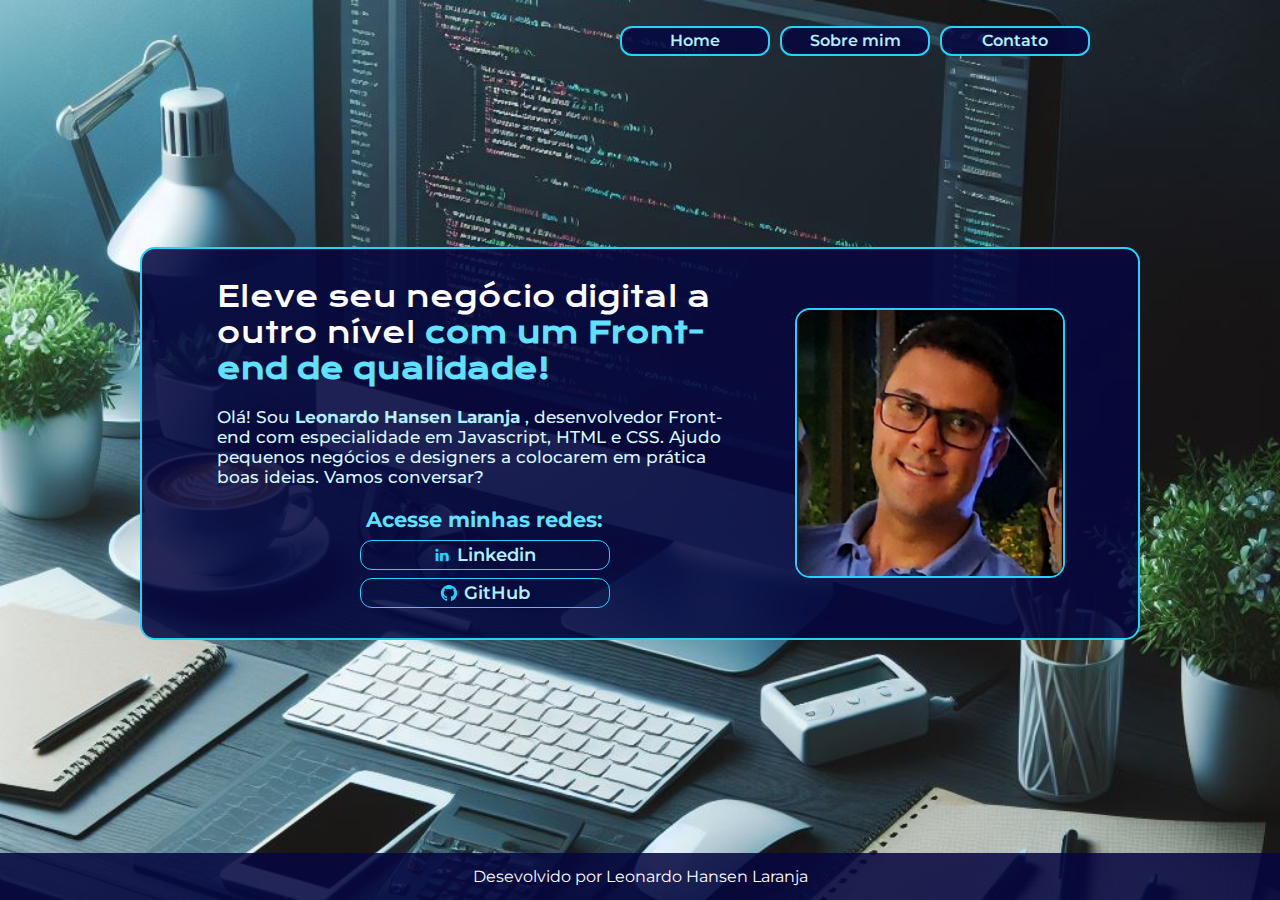
<file: index.html>
<!DOCTYPE html>
<html lang="pt-br">
<head>
    <meta charset="UTF-8">
    <meta name="viewport" content="width=device-width, initial-scale=1.0">
    <title>Portfólio Leonardo Laranja</title>
    <link rel="stylesheet" href="css styles/reset.css">
    <link rel="stylesheet" href="css styles/styles.css">
    <link rel="preconnect" href="https://fonts.googleapis.com">
    <link rel="preconnect" href="https://fonts.gstatic.com" crossorigin>
    <link href="https://fonts.googleapis.com/css2?family=Krona+One&display=swap" rel="stylesheet">
    <link rel="preconnect" href="https://fonts.googleapis.com">
    <link rel="preconnect" href="https://fonts.gstatic.com" crossorigin>
    <link
        href="https://fonts.googleapis.com/css2?family=Comic+Neue:wght@300;700&family=Montserrat:ital,wght@0,100..900;1,100..900&display=swap"
        rel="stylesheet">
</head>
<body>
    <header class="cabecalho">
        <nav class="cabecalho_menu">
            <ul>
                <a class="cabecalho_link" href="index.html"> Home</a>
                <a class="cabecalho_link" href="sobre.html"> Sobre mim </a>
                <a class="cabecalho_link" href="contato.html"> Contato</a>
            </ul>
        </nav>
    </header>
    <main>
        <div class="area-txt">
            <h1>Eleve seu negócio digital a outro nível <strong class="strong">com um Front-end de qualidade!</strong></h1>
            <p>Olá! Sou <strong class="strong-2"> Leonardo Hansen Laranja </strong>, desenvolvedor Front-end com especialidade
                em Javascript, HTML e CSS. Ajudo pequenos negócios e designers a colocarem em prática boas ideias. Vamos
                conversar?</p>
            <div class="links">
                <h2>Acesse minhas redes:</h2>
                <a class="links_button" href="https://www.linkedin.com/in/leonardo-hansen-laranja-970382a6/" target="_blank">
                    <img class="linkedin_logo" src="css styles/img/Logo linkedin.png" alt="logo Linkedin">
                    Linkedin
                </a>
                <a class="links_button" href="https://github.com/LeoLaranja" target="_blank">
                    <img class="github_logo" src="css styles/img/Logo Github.png" alt="">
                    GitHub
                </a>
            </div>
        </div>
        <div class="area-img">
            <img src="./css styles/img/1705770679835.jpg" alt="foto de Leonardo">
        </div>
    </main>
    
    <footer class="footer_bar">
        <div class="footer_bar_area">
            <p>Desevolvido por Leonardo Hansen Laranja</p>
        </div>
    </footer>

</body>
</html>
</file>
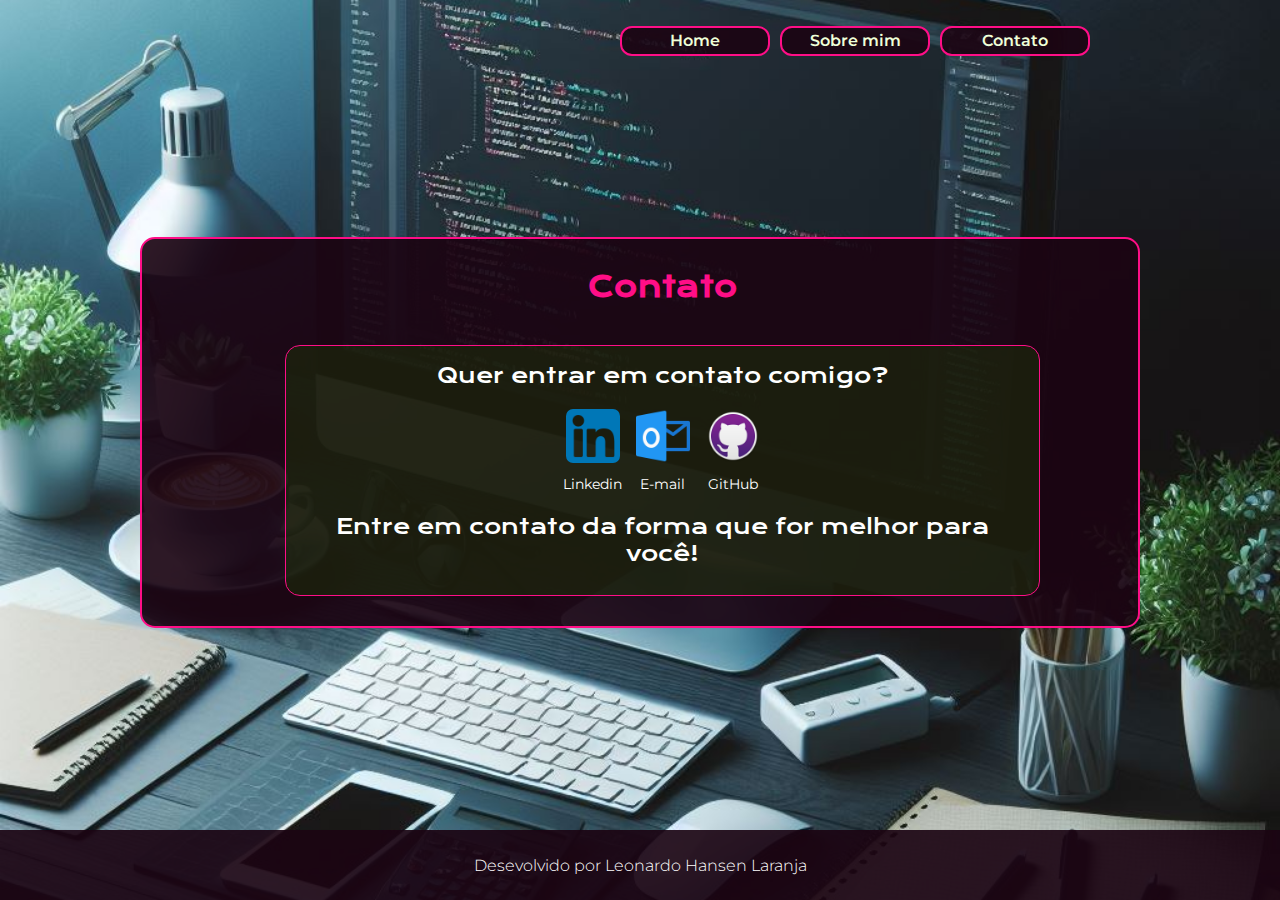
<file: contato.html>
<!DOCTYPE html>
<html lang="pt-br">
<head>
    <meta charset="UTF-8">
    <meta name="viewport" content="width=device-width, initial-scale=1.0">
    <title>Portfólio Leonardo Laranja</title>
    <link rel="stylesheet" href="css styles/reset.css">
    <link rel="stylesheet" href="css styles/contato.css">
    <link rel="preconnect" href="https://fonts.googleapis.com">
    <link rel="preconnect" href="https://fonts.gstatic.com" crossorigin>
    <link href="https://fonts.googleapis.com/css2?family=Krona+One&display=swap" rel="stylesheet">
    <link rel="preconnect" href="https://fonts.googleapis.com">
    <link rel="preconnect" href="https://fonts.gstatic.com" crossorigin>
    <link
        href="https://fonts.googleapis.com/css2?family=Comic+Neue:wght@300;700&family=Montserrat:ital,wght@0,100..900;1,100..900&display=swap"
        rel="stylesheet">
</head>
<body>

    <header class="cabecalho_sobre">
        <nav class="cabecalho_menu">
            <ul>
                <a class="cabecalho_link" href="index.html"> Home</a>
                <a class="cabecalho_link" href="sobre.html"> Sobre mim </a>
                <a class="cabecalho_link" href="contato.html"> Contato</a>
            </ul>
        </nav>
    </header>
    <main>
        <div class="area-txt">
            <h1><strong class="strong">Contato</strong></h1>

            <div class="area-txt-container">
                <h2>Quer entrar em contato comigo?</h2>
                <div class="area-img-logos">
                    <figure>
                        <a href="https://www.linkedin.com/in/leonardo-hansen-laranja-970382a6/">
                            <img src="css styles/img/linkedin.png" alt="logo linkedin">
                        </a>
                        <figcaption>Linkedin</figcaption>
                    </figure>
                    
                    <figure>
                        <a href="mailto:leolaranja55@hotmail.com">
                            <img src="css styles/img/hotmail.png" alt="logo hotmail">
                        </a>
                        <figcaption>E-mail</figcaption>    
                    </figure>

                    <figure>
                        <a href="https://github.com/LeoLaranja">
                            <img src="css styles/img/github.png" alt="logo github">
                        </a>
                        <figcaption>GitHub</figcaption>
                    </figure>
                </div>
                <h2>Entre em contato da forma que for melhor para você!</h2>
            </div>
        </div>
    </main>
    <footer class="footer_bar">
        <div class="footer_bar_area">
            <p>Desevolvido por Leonardo Hansen Laranja</p>
        </div>
    </footer>

</body>
</html>
</file>
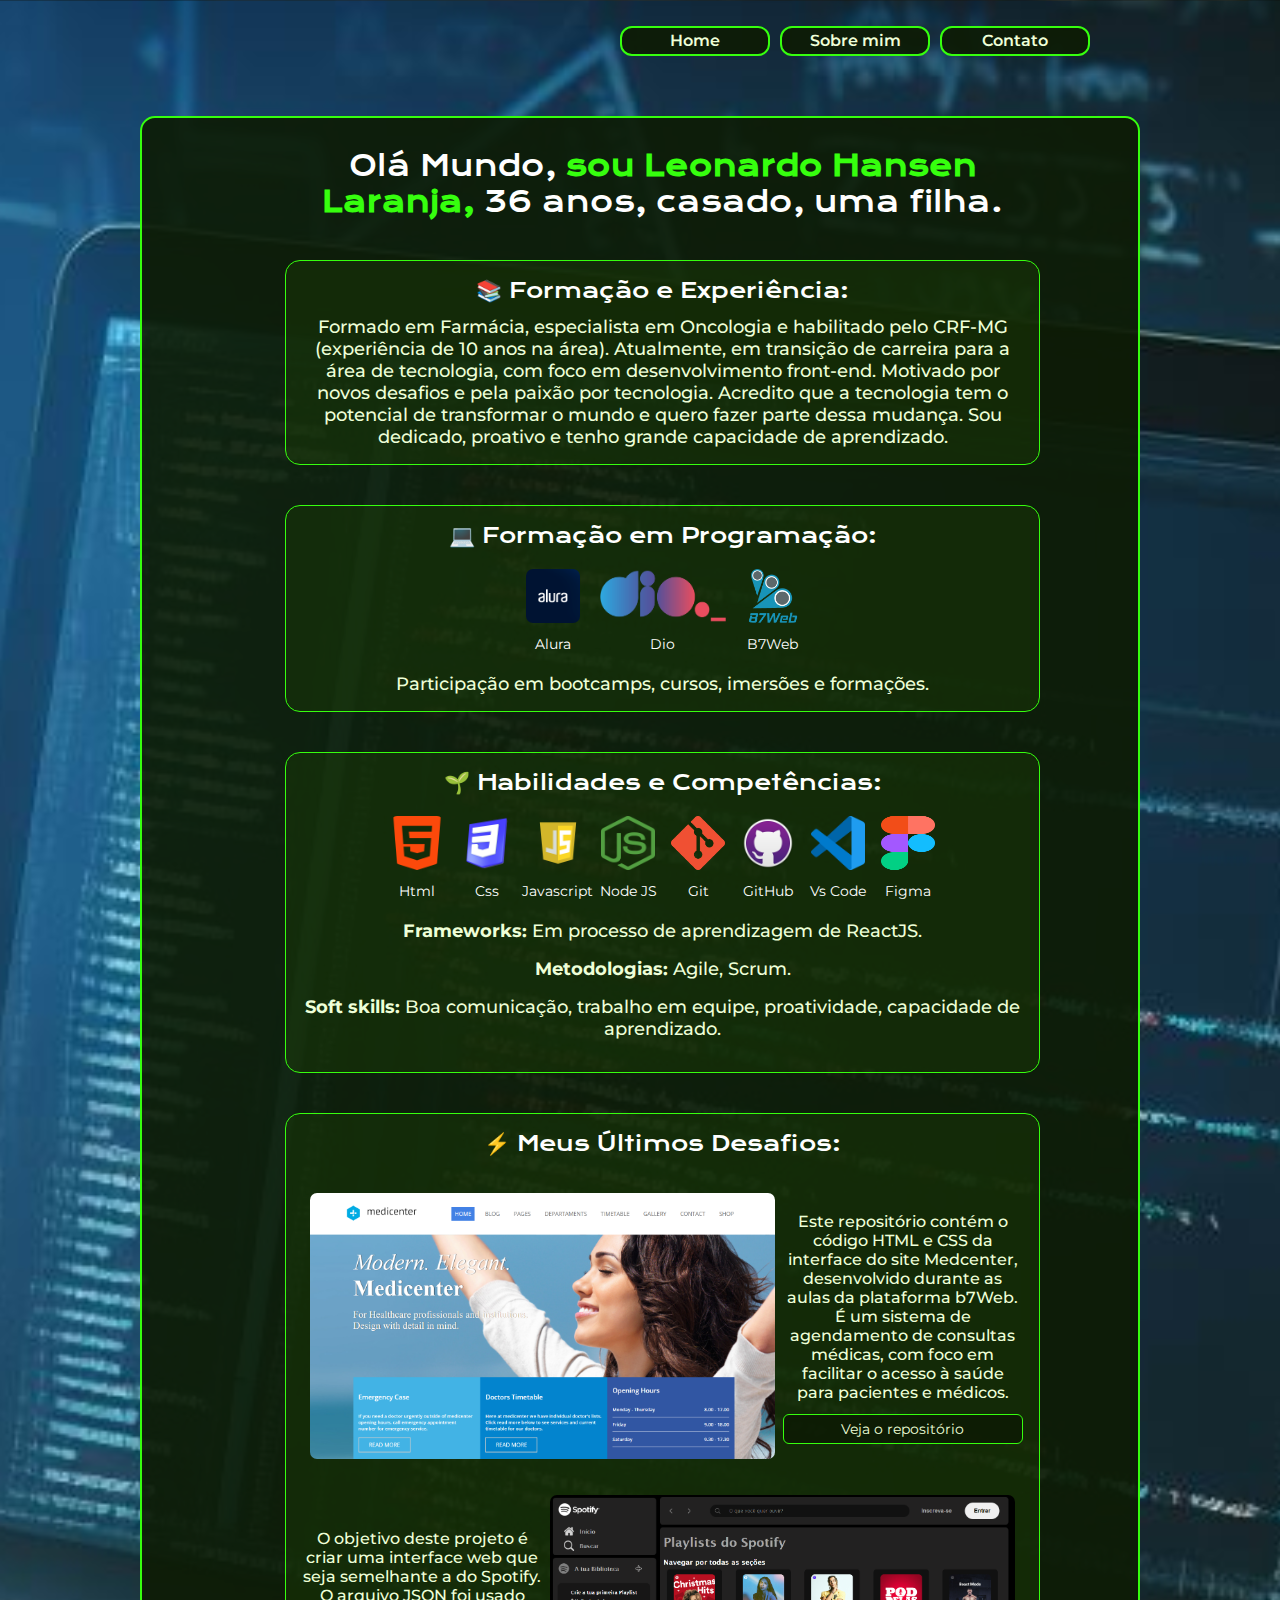
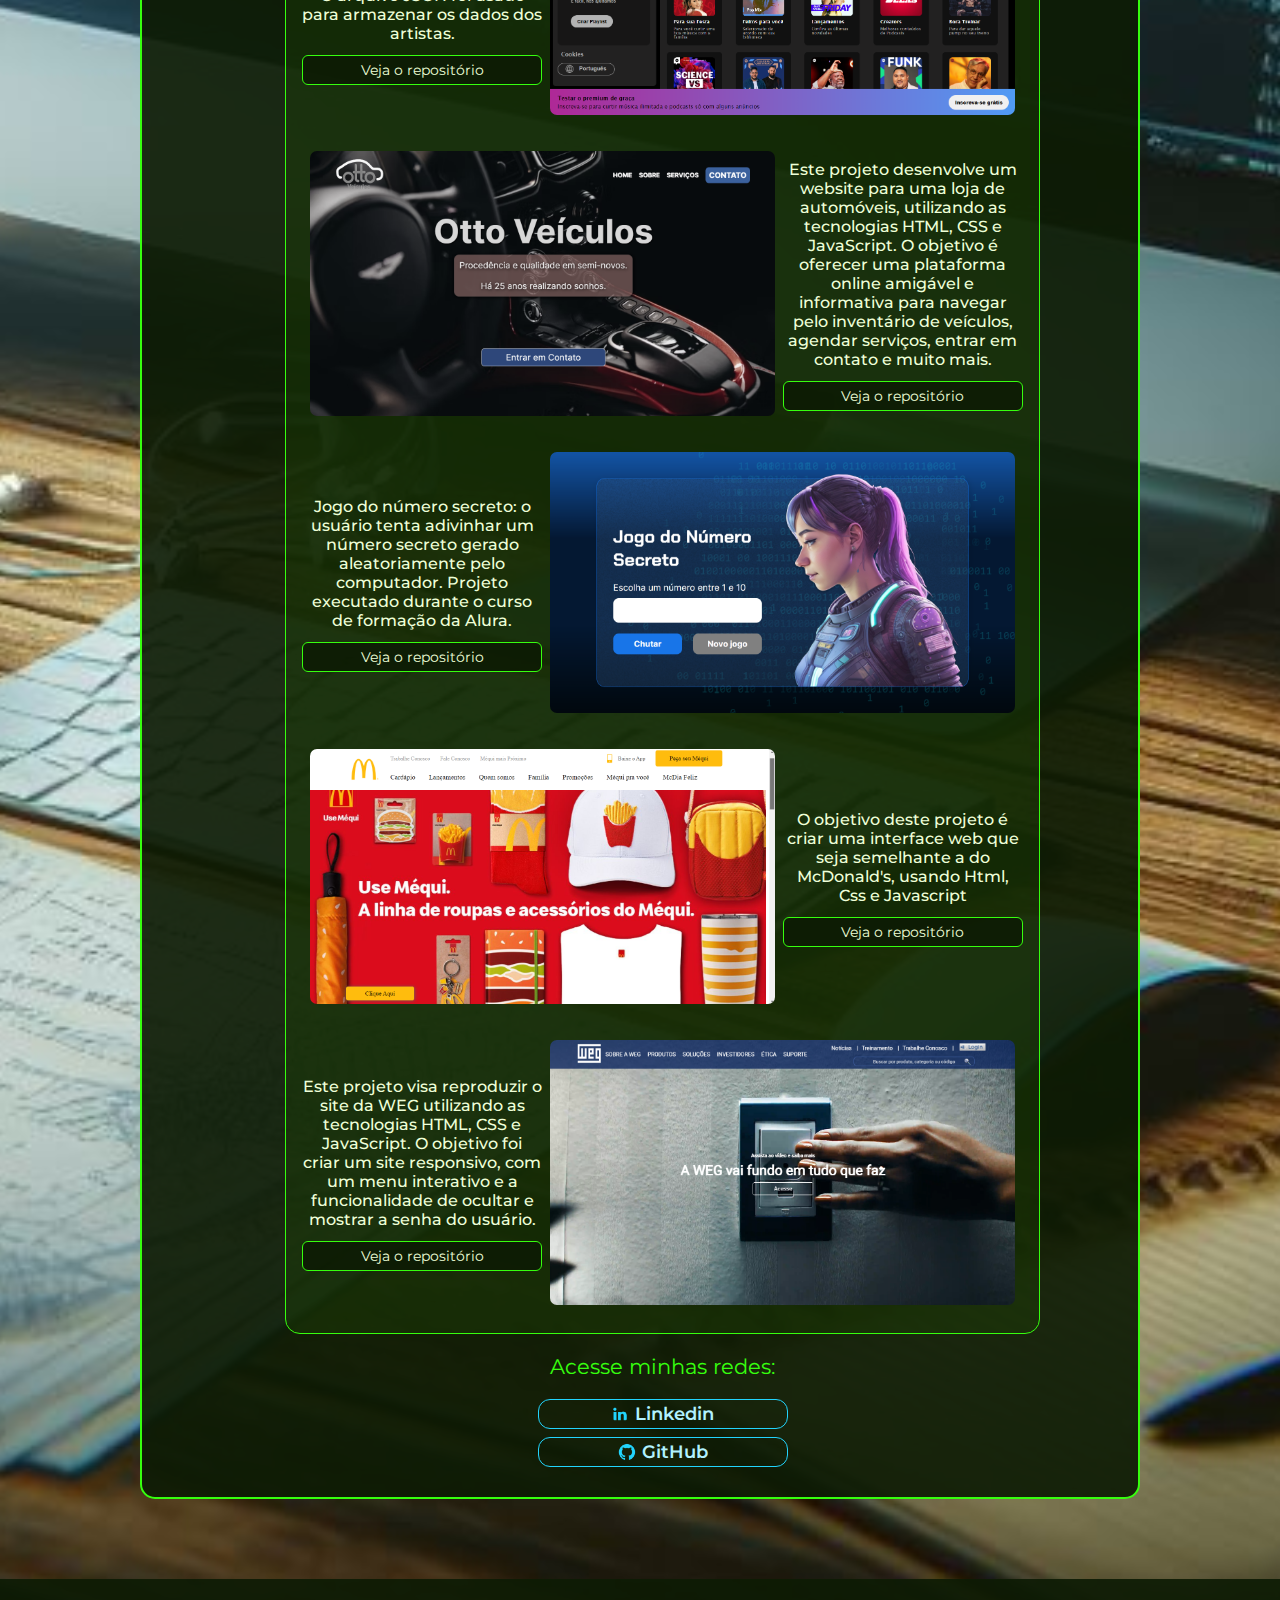
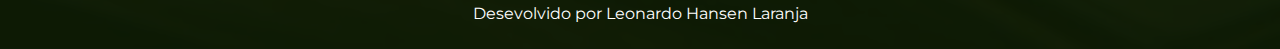
<file: sobre.html>
<!DOCTYPE html>
<html lang="pt-br">
<head>
    <meta charset="UTF-8">
    <meta name="viewport" content="width=device-width, initial-scale=1.0">
    <title>Portfólio Leonardo Laranja</title>
    <link rel="stylesheet" href="css styles/reset.css">
    <link rel="stylesheet" href="css styles/sobremim.css">
    <link rel="preconnect" href="https://fonts.googleapis.com">
    <link rel="preconnect" href="https://fonts.gstatic.com" crossorigin>
    <link href="https://fonts.googleapis.com/css2?family=Krona+One&display=swap" rel="stylesheet">
    <link rel="preconnect" href="https://fonts.googleapis.com">
    <link rel="preconnect" href="https://fonts.gstatic.com" crossorigin>
    <link
        href="https://fonts.googleapis.com/css2?family=Comic+Neue:wght@300;700&family=Montserrat:ital,wght@0,100..900;1,100..900&display=swap"
        rel="stylesheet">
</head>
<body>

    <header class="cabecalho_sobre">
        <nav class="cabecalho_menu">
            <ul>
                <a class="cabecalho_link" href="index.html"> Home</a>
                <a class="cabecalho_link" href="sobre.html"> Sobre mim </a>
                <a class="cabecalho_link" href="contato.html"> Contato</a>
            </ul>
        </nav>
    </header>
    <main>
        <div class="area-txt">
            <h1>Olá Mundo, <strong class="strong">sou Leonardo Hansen Laranja,</strong> 36 anos, casado, uma filha.</h1>

            <div class="area-txt-container">
                <h2>📚 Formação e Experiência:</h2>
                <p>Formado em Farmácia, especialista em Oncologia e habilitado pelo CRF-MG (experiência de 10 anos na área). Atualmente, em transição de carreira para a área de tecnologia, com foco em desenvolvimento front-end. Motivado por novos desafios e pela paixão por tecnologia. Acredito que a tecnologia tem o potencial de transformar o mundo e quero fazer parte dessa mudança. Sou dedicado, proativo e tenho grande capacidade de aprendizado.</p>
            </div>

            <div class="area-txt-container">
                <h2>💻 Formação em Programação:</h2>
                <div class="area-img-logos">
                    <figure>
                    <img src="css styles/img/alura.png" alt="logo alura">
                    <figcaption>Alura</figcaption>
                    </figure> 
                    
                    <figure>
                    <img id="dio_img" src="css styles/img/dio.png" alt="logo dio">
                    <figcaption>Dio</figcaption>
                    </figure>

                    <figure>
                    <img src="css styles/img/b7web.png" alt="logo b7web">
                    <figcaption>B7Web</figcaption>
                    </figure>
                </div>
                <p>Participação em bootcamps, cursos, imersões e formações.</p>
            </div>

            <div class="area-txt-container">
                <h2>🌱 Habilidades e Competências:</h2>
                <div class="area-img-logos">
                    <figure>
                    <img src="css styles/img/html.png" alt="logo html">
                    <figcaption>Html</figcaption>
                    </figure> 
                    
                    <figure>
                    <img src="css styles/img/css.webp" alt="logo css">
                    <figcaption>Css</figcaption>
                    </figure>

                    <figure>
                    <img src="css styles/img/javascript.webp" alt="logo Javascript">
                    <figcaption>Javascript</figcaption>
                    </figure>
                    
                    <figure>
                    <img src="css styles/img/node-js-icon-454x512-nztofx17.png" alt="logo node">
                    <figcaption>Node JS</figcaption>
                    </figure>

                    <figure>
                    <img src="css styles/img/git.png" alt="logo git">
                    <figcaption>Git</figcaption>
                    </figure>

                    <figure>
                    <img src="css styles/img/github.png" alt="logo github">
                    <figcaption>GitHub</figcaption>
                    </figure>
                    
                    <figure>
                    <img src="css styles/img/visual-studio-code-icon.webp" alt="logo vs code">
                    <figcaption>Vs Code</figcaption>
                    </figure>

                    <figure>
                    <img src="css styles/img/1667px-Figma-logo.svg.png" alt="logo figma">
                    <figcaption>Figma</figcaption>
                    </figure>
                </div>

                <p> <strong>Frameworks: </strong> Em processo de aprendizagem de ReactJS.</p> <br>
                <p> <strong>Metodologias:</strong> Agile, Scrum. </p> <br>
                <p> <strong>Soft skills:</strong> Boa comunicação, trabalho em equipe, proatividade, capacidade de aprendizado.</p><br>
            </div>

            <div class="area-txt-container">
                <h2>⚡ Meus Últimos Desafios:</h2>
                <div class="area-txt-painel">
                    <a href="https://github.com/LeoLaranja/PROJETO-INTERFACE-MEDICENTER"><img src="css styles/img/medcenter.png" alt=""></a>
                    <div class="area-txt-painel-description">
                        <p>Este repositório contém o código HTML e CSS da interface do site Medcenter, desenvolvido durante as aulas da plataforma b7Web. É um sistema de agendamento de consultas médicas, com foco em facilitar o acesso à saúde para pacientes e médicos.</p>
                        <a class="ok" href="https://github.com/LeoLaranja/PROJETO-INTERFACE-MEDICENTER">Veja o repositório</a>
                    </div>
                </div>

                <div class="area-txt-painel-2">
                    <div class="area-txt-painel-description">
                        <p>O objetivo deste projeto é criar uma interface web que seja semelhante a do Spotify. O arquivo JSON foi usado para armazenar os dados dos artistas.</p>
                        <a class="ok" href="https://github.com/LeoLaranja/Spotify-Web-Interface">Veja o repositório</a>
                    </div>
                    <a href="https://github.com/LeoLaranja/Spotify-Web-Interface"><img src="css styles/img/spotify.png" alt=""></a>
                </div>

                <div class="area-txt-painel">
                    <a href="https://github.com/LeoLaranja/OTTO-VEICULOS-Website"><img src="css styles/img/otto 1.png" alt=""></a>
                    <div class="area-txt-painel-description">
                        <p>Este projeto desenvolve um website para uma loja de automóveis, utilizando as tecnologias HTML, CSS e JavaScript. O objetivo é oferecer uma plataforma online amigável e informativa para navegar pelo inventário de veículos, agendar serviços, entrar em contato e muito mais.</p>
                        <a class="ok" href="https://github.com/LeoLaranja/OTTO-VEICULOS-Website">Veja o repositório</a>
                    </div>
                </div>

                <div class="area-txt-painel-2">
                    <div class="area-txt-painel-description">
                        <p>Jogo do número secreto: o usuário tenta adivinhar um número secreto gerado aleatoriamente pelo computador. Projeto executado durante o curso de formação da Alura.</p>
                        <a class="ok" href="https://github.com/LeoLaranja/Jogo-do-Numero-Secreto">Veja o repositório</a>
                    </div>
                    <a href="https://github.com/LeoLaranja/Jogo-do-Numero-Secreto"><img src="css styles/img/numero secreto.png" alt=""></a>
                </div>

                <div class="area-txt-painel">
                    <a href="https://github.com/LeoLaranja/McDonald-s-Web-Interface."><img src="css styles/img/mc donalds.png" alt=""></a>
                    <div class="area-txt-painel-description">
                        <p>O objetivo deste projeto é criar uma interface web que seja semelhante a do McDonald's, usando Html, Css e Javascript</p>
                        <a class="ok" href="https://github.com/LeoLaranja/McDonald-s-Web-Interface.">Veja o repositório</a>
                    </div>
                </div>

                <div class="area-txt-painel-2">
                    <div class="area-txt-painel-description">
                        <p>Este projeto visa reproduzir o site da WEG utilizando as tecnologias HTML, CSS e JavaScript. O objetivo foi criar um site responsivo, com um menu interativo e a funcionalidade de ocultar e mostrar a senha do usuário.</p>
                        <a class="ok" href="https://github.com/LeoLaranja/Weg-Interface">Veja o repositório</a>
                    </div>
                    <a href="https://github.com/LeoLaranja/Weg-Interface"><img src="css styles/img/weg 1.png" alt=""></a>
                </div>

            </div>

            <div class="links">
                <h2>Acesse minhas redes:</h2>
                <a class="links_button" href="https://www.linkedin.com/in/leonardo-hansen-laranja-970382a6/"
                    target="_blank">
                    <img class="linkedin_logo" src="css styles/img/Logo linkedin.png" alt="logo Linkedin">
                    Linkedin
                </a>
                <a class="links_button" href="https://github.com/LeoLaranja" target="_blank">
                    <img class="github_logo" src="css styles/img/Logo Github.png" alt="">
                    GitHub
                </a>
            </div>
        </div>
    </main>
    <footer class="footer_bar">
        <div class="footer_bar_area">
            <p>Desevolvido por Leonardo Hansen Laranja</p>
        </div>
    </footer>

</body>
</html>
</file>
<file: css styles/styles.css>
body{
    background-image: url(./img/pc\ 3.jpeg);
    background-size: cover;
    background-position: center;
    color: #ffffff;
    height: 100vh;
    display: flex;
    align-items: center;
    justify-content: space-between;
    flex-direction: column;
}
img{
    width: 270px;
    height: 270px;
    border-radius: 15px;
    z-index: 2;
}
.strong{
    color: #5fe2ff;
}
.strong-2{
    color: #b1f1ff;
}
.cabecalho{
    display: flex;
    margin-bottom: 63px;
    font-family: "Montserrat", sans-serif;
    padding: 2% 0 0 10%;
    width: 100%;
    justify-content: end;
    margin-right: 380px;
}
.cabecalho_menu ul{
    display: flex;
    gap: 10px;
}
.cabecalho_menu ul :hover{
    background-color: rgba(24, 24, 123, 0.87);
}
.cabecalho_menu ul a{
    text-decoration: none;
    list-style: none;
    font-size: 16px;
    display: flex;
    justify-content: center;
    align-items: center;
}

.cabecalho_link{
    background-color: transparent;
    border-radius: 12px;
    border: 2px solid  #22D4FD;
    width: 150px;
    height: 30px;
    background-color: rgba(6, 7, 63, 0.87);
    font-size: 18px;
    color: #b1f1ff;
    font-family: "Montserrat", sans-serif;
    font-weight: 600;
    padding: 10px 0 10px 0;
    gap: 6px;
}

main{
    display: grid;
    grid-template-columns: repeat(2, 1fr);
    width: 1000px;
    background-color: rgba(6, 7, 63, 0.87);
    border-radius: 15px;
    border: 2px solid #22D4FD;
    padding: 30px;
   
}
.area-txt {
    display: flex;
    flex-direction: column;
    border-radius: 16px;
    justify-content: center;
    font-size: 14px;
    width: 580px;
    padding-left: 45px;
    gap: 20px;

}
.area-txt p {
    font-size: 17px;
    font-family: "Montserrat", sans-serif;
    font-weight:500;
    color: #d8f8ff;
}
.area-txt h1 {
    font-family: "Krona One", sans-serif;
    font-weight: 400;
    font-style: normal;
}
.area-img {
    justify-content: center;
    display: flex;
    align-items: center;
}
.area-img img {
    border: 2px solid  #22D4FD;
}
.links{
    display: flex;
    flex-direction: column;
    justify-content: space-around;
    align-items: center;
    gap: 8px;
}
.links h2{
    font-family:"Montserrat", sans-serif;
    color: #5fe2ff;
}
.links_button{
    background-color: transparent;
    border-radius: 12px;
    border: 1px solid  #22D4FD;
    width: 250px;
    height: 30px;
    justify-content: center;
    text-decoration: none;
    font-size: 18px;
    display: flex;
    align-items: center;
    color: #b1f1ff;
    font-family: "Montserrat", sans-serif;
    font-weight: 600;
    padding: 10px 0 10px 0;
    gap: 6px;
}
.links_button:hover{
    background-color: rgba(24, 24, 123, 0.87);
}
.linkedin_logo, .github_logo{
    width: 18px;
    height: 18px;
}

.footer_bar{
    background-color: rgba(6, 7, 63, 0.87);
    width: 100% ;
    margin-top: 85px;
}
.footer_bar_area{
    padding: 14px;
    text-align: center;
    font-family: "Montserrat", sans-serif;
    font-weight: 400;
}


@media (max-width: 1100px) {
    .detail {
        display: none;
    }
}

@media (max-width: 768px){
    main{
        width: 700px;
        grid-template-columns: repeat(1 , 1fr);
        gap: 30px;
        text-align: center;
    }
    .cabecalho{
        padding: 2% 0 0 0%;
        width: auto;
        margin-right: 0;

    }
}

@media (max-width: 425px){
    main{
        width: 300px;
    }
    .cabecalho_menu ul{
        width: 260px;
    }
    .cabecalho_menu ul a{
        font-size: 11px;
    }
    .area-txt h1, .area-txt p{
        font-size: 14px
    }
    .area-txt{
        padding-left: 0;
        width: 230px;
    }
    img{
        width: 230px;
        height: 230px;
    }
    .footer_bar_area p{
        font-size: 10px;
    }
    .links h2 {
        font-family: "Montserrat", sans-serif;
        color: #5fe2ff;
        font-size: 14px;
        margin-bottom: 5px;
    }
    .links_button{
        width: 200px;
    }
}
</file>
<file: css styles/contato.css>
body{
    background-image: url(./img/pc\ 3.jpeg);
    background-size:cover;
    background-position: center;
    color: #ffffff;
    display: flex;
    align-items: center;
    justify-content: space-between;
    flex-direction: column;
    height: 100vh;
}
img{
    width: 270px;
    height: 270px;
    border-radius: 15px;
    z-index: 2;
}
.strong{
    color: #ff0e87;
}
.strong-2{
    color: #b1f1ff;
}
.cabecalho_sobre{
    display: flex;
    font-family: "Montserrat", sans-serif;
    padding: 2% 0 0 10%;
    width: 100%;
    justify-content: end;
    margin-right: 380px;
}
.cabecalho_menu ul{
    display: flex;
    gap: 10px;
}
.cabecalho_menu ul :hover{
    background-color: #96034cc4;
}
.cabecalho_menu ul a{
    text-decoration: none;
    list-style: none;
    font-size: 16px;
    display: flex;
    justify-content: center;
    align-items: center;
}

.cabecalho_link{
    background-color: transparent;
    border-radius: 12px;
    border: 2px solid  #ff0e87;
    width: 150px;
    height: 30px;
    background-color: rgba(27, 4, 19, 0.918);
    font-size: 18px;
    color: #eeffd8;
    font-family: "Montserrat", sans-serif;
    font-weight: 600;
    padding: 10px 0 10px 0;
    gap: 6px;
}

main{
    display: flex;
    width: 1000px;
    background-color: rgba(27, 4, 19, 0.918);
    border-radius: 15px;
    border: 2px solid #ff0e87;
    padding: 30px;
    margin-top: 60px;
    justify-content: center;   
}
.area-txt {
    display: flex;
    flex-direction: column;
    border-radius: 16px;
    justify-content: center;
    font-size: 14px;
    width: 800px;
    padding-left: 45px;
    gap: 20px;
    text-align: center;

}
.area-txt p {
    font-size: 18px;
    font-family: "Montserrat", sans-serif;
    font-weight:500;
    color: #eeffd8;
}
.area-txt h1 {
    font-family: "Krona One", sans-serif;
    font-weight: 400;
    font-style: normal;
}
.area-txt h2 {
    font-family: "Krona One", sans-serif;
    font-weight: 400;
    font-style: normal;
    margin-bottom: 12px;
}
.area-txt-container{
    display: flex;
    flex-direction: column;
    border: 1px solid #ff0e87;
    background-color: rgba(28, 66, 4, 0.384);
    padding: 5px;
    border-radius: 15px;
    margin-top: 20px;
    padding: 16px;
}
.area-txt-container img{
    width: 70px;
    height: 70px;
    padding: 08px;
}
.area-img-logos {
    justify-content: center;
    display: flex;
    align-items: center;
}
.area-img-logos a :hover{
    transform: scale(1.3);
}
.area-img img {
    border: 2px solid  #22D4FD;
}
figcaption{
    font-family:"Montserrat", sans-serif;
    margin-bottom: 20px;
}
#dio_img{
    width: 150px;
}
.area-txt-painel{
    display: grid;
    grid-template-columns: 2fr 1fr;
    margin-top: 16px;
}
.area-txt-painel-description{
    display: flex;
    flex-direction: column;
    justify-content: center;
}
.area-txt-painel a, .area-txt-painel-2 a{
    text-decoration: none;
    background-color: rgba(13, 27, 4, 0.918);
    padding: 5px 15px;
    color: #eeffd8;
    font-family:"Montserrat", sans-serif;
    border: 1px solid #36ff0e;
    border-radius: 6px;
}
.area-txt-painel-2{
    display: grid;
    grid-template-columns: 1fr 2fr;
    margin-top: 16px;
}
.area-txt-painel img, .area-txt-painel-2 img{
    width: 100%;
    height: auto;
}
.area-txt-painel p, .area-txt-painel-2 p{
    font-size: 16px;
    justify-content: center;
    align-items: center;
    display: flex;
    margin-bottom: 12px;
}
.links{
    display: flex;
    flex-direction: column;
    justify-content: space-around;
    align-items: center;
    gap: 8px;
}
.links h2{
    font-family:"Montserrat", sans-serif;
    color: #36ff0e;
}
.links_button{
    background-color: transparent;
    border-radius: 12px;
    border: 1px solid  #22D4FD;
    width: 250px;
    height: 30px;
    justify-content: center;
    text-decoration: none;
    font-size: 18px;
    display: flex;
    align-items: center;
    color: #b1f1ff;
    font-family: "Montserrat", sans-serif;
    font-weight: 600;
    padding: 10px 0 10px 0;
    gap: 6px;
}
.links_button:hover{
    background-color: rgba(18, 46, 1, 0.918);
}
.linkedin_logo, .github_logo{
    width: 18px;
    height: 18px;
}

.footer_bar{
    background-color: rgba(27, 4, 19, 0.918);
    width: 100%;
    height: 70px;
    align-items: center;
    display: flex;
    justify-content: center;
    margin-top: 80px;
}
.footer_bar_area{
    padding: 14px;
    text-align: center;
    font-family: "Montserrat", sans-serif;
    font-weight: 300;
}


@media (max-width: 1100px) {
    .detail {
        display: none;
    }
}

@media (max-width: 768px){
    main{
        width: 700px;
        grid-template-columns: repeat(1 , 1fr);
        gap: 30px;
        text-align: center;
    }
    .cabecalho_sobre{
        padding: 2% 0 0 0%;
        width: auto;
        margin-right: 0;
    }
    .area-txt{
        padding-left: 0;
    }
}

@media (max-width: 425px){
    main{
        width: 300px;
    }
    .cabecalho_menu ul{
        width: 260px;
    }
    .cabecalho_menu ul a{
        font-size: 11px;
    }
    .area-txt h1, .area-txt p{
        font-size: 14px
    }
    .area-txt{
        padding-left: 0;
        width: 230px;
    }
    img{
        width: 230px;
        height: 230px;
    }
    .footer_bar_area p{
        font-size: 10px;
    }
    .links h2 {
        font-family: "Montserrat", sans-serif;
        color: #5fe2ff;
        font-size: 14px;
        margin-bottom: 5px;
    }
    .links_button{
        width: 200px;
    }
}
</file>
<file: css styles/sobremim.css>
body{
    background-image: url(./img/pc\ 4.jpeg);
    background-size:cover;
    background-position: center;
    color: #ffffff;
    display: flex;
    align-items: center;
    justify-content: center;
    flex-direction: column;
}
img{
    width: 270px;
    height: 270px;
    border-radius: 15px;
    z-index: 2;
}
.strong{
    color: #36ff0e;
}
.strong-2{
    color: #b1f1ff;
}
.cabecalho_sobre{
    display: flex;
    font-family: "Montserrat", sans-serif;
    padding: 2% 0 0 10%;
    width: 100%;
    justify-content: end;
    margin-right: 380px;
}
.cabecalho_menu ul{
    display: flex;
    gap: 10px;
}
.cabecalho_menu ul :hover{
    background-color: rgba(18, 46, 1, 0.918);
}
.cabecalho_menu ul a{
    text-decoration: none;
    list-style: none;
    font-size: 16px;
    display: flex;
    justify-content: center;
    align-items: center;
}

.cabecalho_link{
    background-color: transparent;
    border-radius: 12px;
    border: 2px solid  #36ff0e;
    width: 150px;
    height: 30px;
    background-color: rgba(13, 27, 4, 0.918);
    font-size: 18px;
    color: #eeffd8;
    font-family: "Montserrat", sans-serif;
    font-weight: 600;
    padding: 10px 0 10px 0;
    gap: 6px;
}

main{
    display: flex;
    width: 1000px;
    background-color: rgba(13, 27, 4, 0.918);
    border-radius: 15px;
    border: 2px solid #36ff0e;
    padding: 30px;
    margin-top: 60px;
    justify-content: center;   
}
.area-txt {
    display: flex;
    flex-direction: column;
    border-radius: 16px;
    justify-content: center;
    font-size: 14px;
    width: 800px;
    padding-left: 45px;
    gap: 20px;
    text-align: center;

}
.area-txt p {
    font-size: 18px;
    font-family: "Montserrat", sans-serif;
    font-weight:500;
    color: #eeffd8;
}
.area-txt h1 {
    font-family: "Krona One", sans-serif;
    font-weight: 400;
    font-style: normal;
}
.area-txt h2 {
    font-family: "Krona One", sans-serif;
    font-weight: 400;
    font-style: normal;
    margin-bottom: 12px;
}
.area-txt-container{
    display: flex;
    flex-direction: column;
    border: 1px solid #36ff0e;
    background-color: rgba(28, 66, 4, 0.384);
    padding: 5px;
    border-radius: 15px;
    margin-top: 20px;
    padding: 16px;
}
.area-txt-container img{
    width: 70px;
    height: 70px;
    padding: 08px;
}
.area-img-logos {
    justify-content: center;
    display: flex;
    align-items: center;
}
.area-img img {
    border: 2px solid  #22D4FD;
}
figcaption{
    font-family:"Montserrat", sans-serif;
    margin-bottom: 20px;
}
#dio_img{
    width: 150px;
}
.area-txt-painel{
    display: grid;
    grid-template-columns: 2fr 1fr;
    margin-top: 16px;
}
.area-txt-painel-description{
    display: flex;
    flex-direction: column;
    justify-content: center;
}
.ok{
    text-decoration: none;
    background-color: rgba(13, 27, 4, 0.918);
    padding: 5px 15px;
    color: #eeffd8;
    font-family:"Montserrat", sans-serif;
    border: 1px solid #36ff0e;
    border-radius: 6px;
}
.area-txt-painel-2{
    display: grid;
    grid-template-columns: 1fr 2fr;
    margin-top: 16px;
}
.area-txt-painel img, .area-txt-painel-2 img{
    width: 100%;
    height: auto;
}
.area-txt-painel p, .area-txt-painel-2 p{
    font-size: 16px;
    justify-content: center;
    align-items: center;
    display: flex;
    margin-bottom: 12px;
}
.links{
    display: flex;
    flex-direction: column;
    justify-content: space-around;
    align-items: center;
    gap: 8px;
}
.links h2{
    font-family:"Montserrat", sans-serif;
    color: #36ff0e;
}
.links_button{
    background-color: transparent;
    border-radius: 12px;
    border: 1px solid  #22D4FD;
    width: 250px;
    height: 30px;
    justify-content: center;
    text-decoration: none;
    font-size: 18px;
    display: flex;
    align-items: center;
    color: #b1f1ff;
    font-family: "Montserrat", sans-serif;
    font-weight: 600;
    padding: 10px 0 10px 0;
    gap: 6px;
}
.links_button:hover{
    background-color: rgba(18, 46, 1, 0.918);
}
.linkedin_logo, .github_logo{
    width: 18px;
    height: 18px;
}

.footer_bar{
    background-color: rgba(13, 27, 4, 0.918);
    width: 100%;
    height: 70px;
    align-items: center;
    display: flex;
    justify-content: center;
    margin-top: 80px;
}
.footer_bar_area{
    padding: 14px;
    text-align: center;
    font-family: "Montserrat", sans-serif;
    font-weight: 400;
}



@media (max-width: 1100px) {
    .detail {
        display: none;
    }
}

@media (max-width: 768px){
    main{
        width: 700px;
        grid-template-columns: repeat(1 , 1fr);
        gap: 30px;
        text-align: center;
    }
    .cabecalho_sobre{
        padding: 2% 0 0 0%;
        width: auto;
        margin-right: 0;
        
    }
    .area-txt{
        padding-left: 0;
    }
    .area-txt-painel p, .area-txt-painel-2 p {
        font-size: 14px;
    }
    .area-txt-painel a, .area-txt-painel-2 a{
        margin-left: 15px;
    }
    .area-txt-painel, .area-txt-painel-2{
        margin-top: 30px;
    }
}

@media (max-width: 425px){
    main{
        width: 300px;
    }
    .cabecalho_menu ul{
        width: 260px;
    }
    .cabecalho_menu ul a{
        font-size: 11px;
    }
    .area-txt h1, .area-txt p{
        font-size: 12px
    }
    .area-txt{
        padding-left: 0;
        width: 230px;
    }
    img{
        width: 230px;
        height: 230px;
    }
    .footer_bar_area p{
        font-size: 10px;
    }
    .links h2 {
        font-family: "Montserrat", sans-serif;
        color: #5fe2ff;
        font-size: 14px;
        margin-bottom: 5px;
    }
    .links_button{
        width: 200px;
    }
    .area-txt h2{
        font-size:12px;
    }
    .area-img-logos {
        justify-content: center;
        display: flex;
        align-items: center;
        flex-direction: row;
        flex-wrap: wrap;
        gap: 7px;
        margin-top: 10px;
    }
    .area-txt-painel img, .area-txt-painel-2 img {
        width: 200px;
    }
    .area-txt-painel-description {
        display: none;
    }
    .area-txt-painel, .area-txt-painel-2 {
        margin-top: 0px;
    }
    .area-txt-painel a, .area-txt-painel-2 a{
        margin-left: 0;
    }
}
</file>
